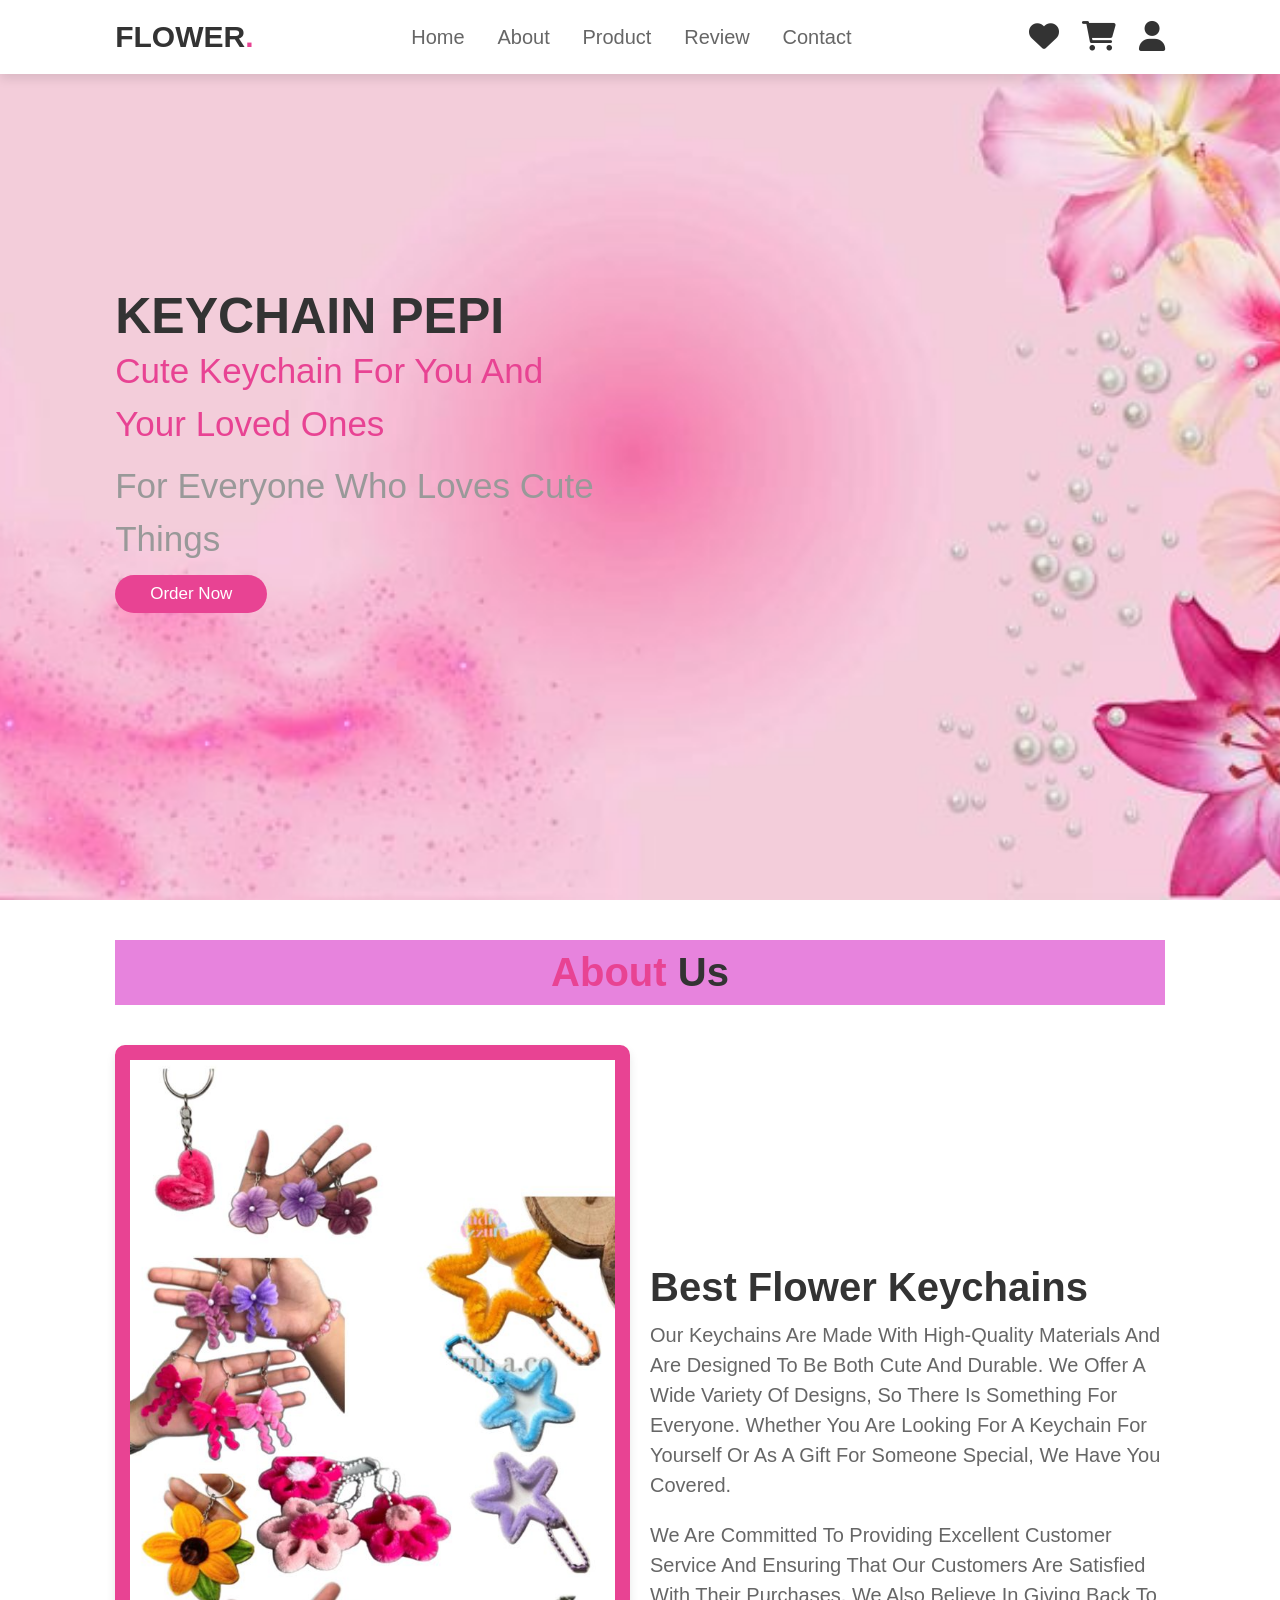
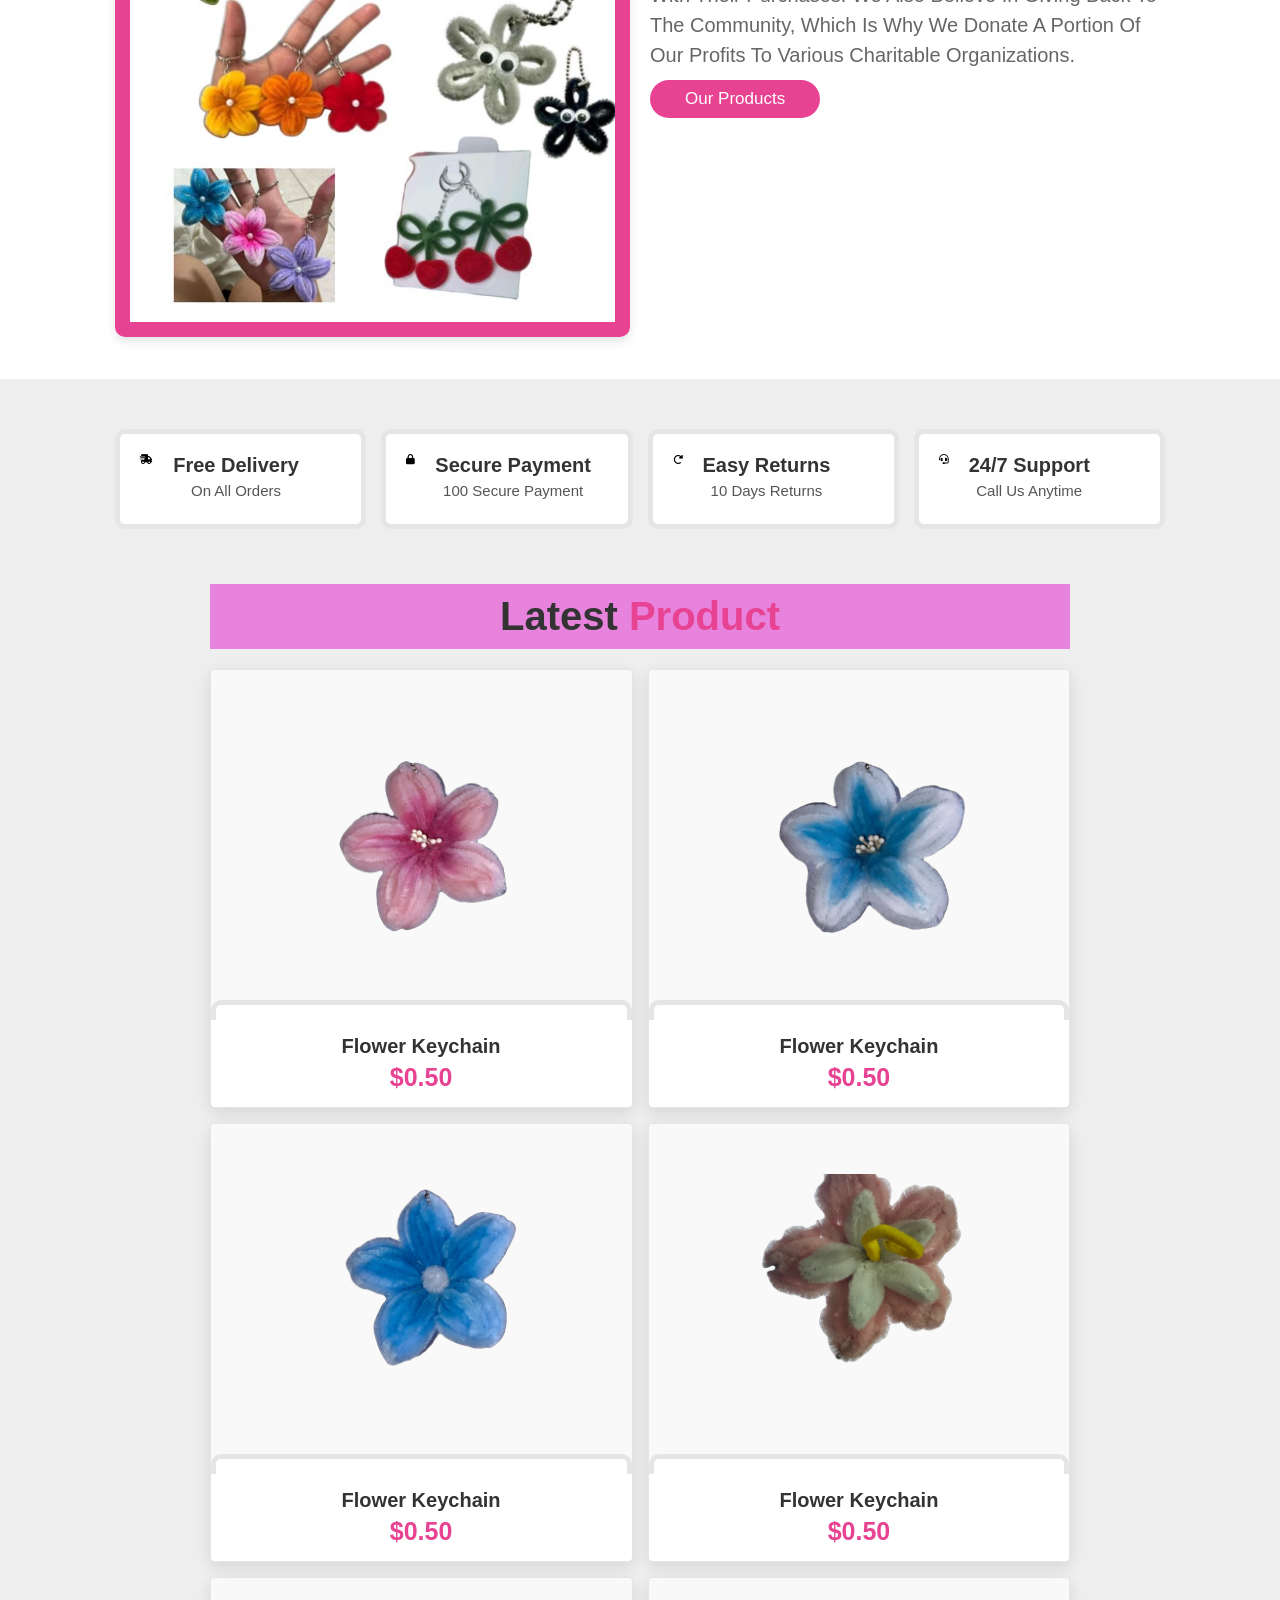
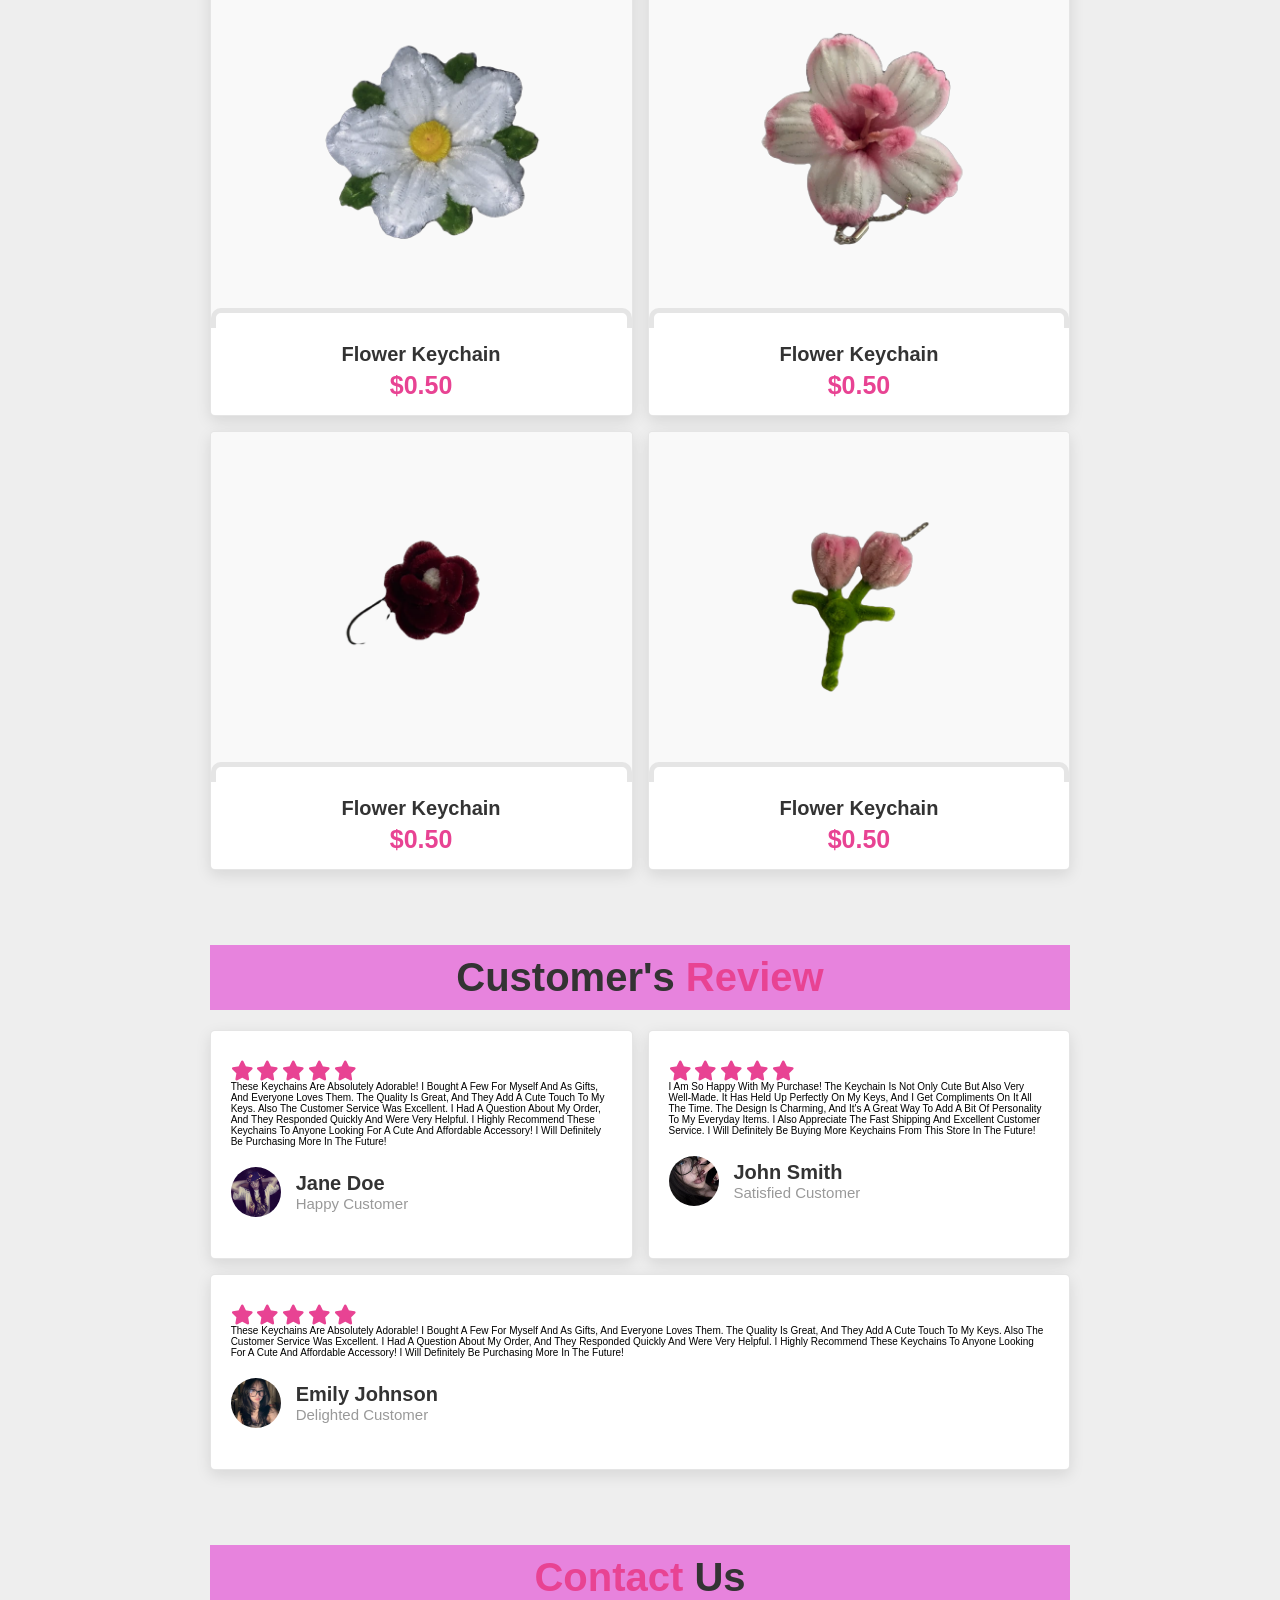
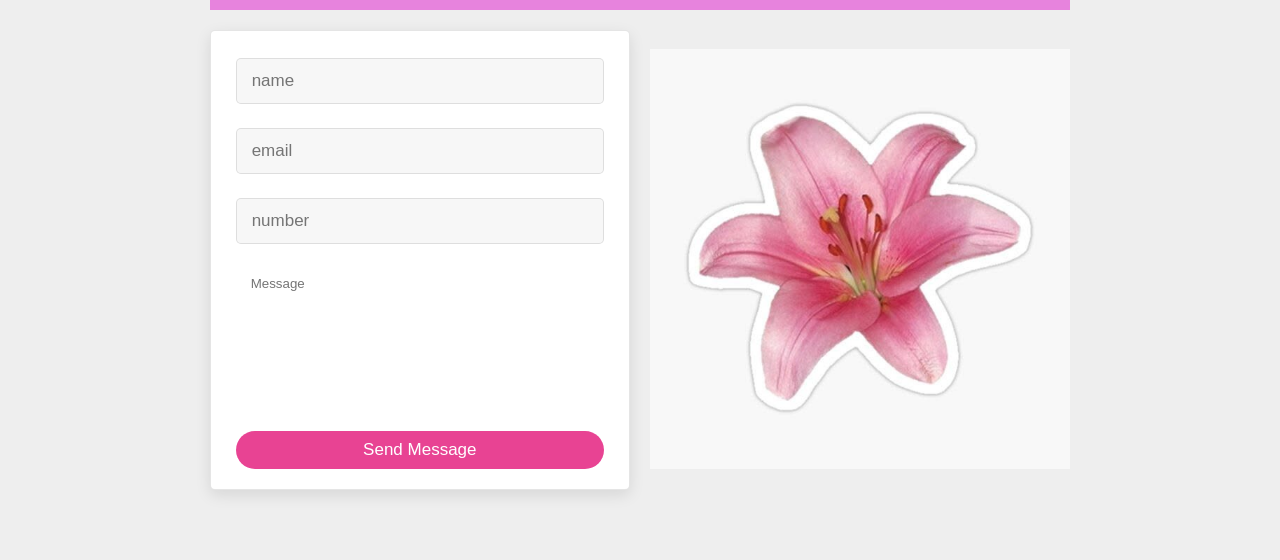
<file: index.html>
<!DOCTYPE html>
<html lang="en">
  <head>
    <meta charset="UTF-8" />
    <meta name="viewport" content="width=device-width, initial-scale=1.0" />
    <title>KEYCHAIN PEPI</title>
    <link rel="stylesheet" href="flower.css" />
    <link
      rel="stylesheet"
      href="https://cdnjs.cloudflare.com/ajax/libs/font-awesome/6.0.0/css/all.min.css"
    />
  </head>
  <body>
    <header>
      <input type="checkbox" name="" id="toggler" />
      <label for="toggler" class="fas fa-bars"> </label>
      <a href="# " class="logo">FLOWER<span>.</span></a>
      <nav class="navbar">
        <a href="#home">Home</a>
        <a href="#about">About</a>
        <a href="#product">Product</a>
        <a href="#review">Review</a>
        <a href="#contact">Contact</a>
      </nav>
      <div class="icons">
        <a href="#"><i class="fas fa-heart"></i></a>
        <a href="#"><i class="fas fa-shopping-cart"></i></a>
        <a href="#"><i class="fas fa-user"></i></a>
      </div>
    </header>

    <!-- home section start -->
    <section class="home" id="home">
      <div class="content">
        <h3>KEYCHAIN PEPI</h3>
        <span> cute keychain for you and your loved ones</span>
        <p>for everyone who loves cute things</p>
        <a href="" class="btn">Order Now</a>
      </div>
    </section>
    <!-- home section end -->

    <!-- about section start -->
    <section class="about" id="about">
      <h1 class="heading"><span>About</span> Us</h1>
      <div class="row">
        <div class="image">
          <img src="App-night.png" alt="" />
        </div>
        <div class="content">
          <h3>Best Flower Keychains</h3>
          <p>
            Our keychains are made with high-quality materials and are designed
            to be both cute and durable. We offer a wide variety of designs, so
            there is something for everyone. Whether you are looking for a
            keychain for yourself or as a gift for someone special, we have you
            covered.
          </p>
          <p>
            We are committed to providing excellent customer service and
            ensuring that our customers are satisfied with their purchases. We
            also believe in giving back to the community, which is why we donate
            a portion of our profits to various charitable organizations.
          </p>
          <a href="#product" class="btn">Our Products</a>
        </div>
      </div>
    </section>
    <!-- about section end -->
     <!-- icons section start -->
     <section class="icons-container">
      <div class="icons">
        <i class="fas fa-shipping-fast"></i>
        <div class="info">
          <h3>free delivery</h3>
          <span>on all orders</span>
        </div>
      </div>
      <div class="icons">
        <i class="fas fa-lock"></i>
        <div class="info">
          <h3>secure payment</h3>
          <span>100 secure payment</span>
        </div>
        
      </div>
      <div class="icons">
        <i class="fas fa-redo-alt"></i>
        <div class="info">
          <h3>easy returns</h3>
          <span>10 days returns</span>
        </div>
      </div>
        <div class="icons">
          <i class="fas fa-headset"></i>
          <div class="info">
            <h3>24/7 support</h3>
            <span>call us anytime</span>
          </div>
   </div>
      </div>
      <!--icons section end-->
      <!-- product section start -->
    <!-- product section start -->
    <section class="products" id="products">
      <h1 class="heading">latest <span>Product</span></h1>

      <div class="box-container">

        <!-- Box 1 -->
        <div class="box">

          <div class="image">
            <img src="4.webp" alt="">
            <div class="icons">
              <a href="#" class="fas fa-heart"></a>
              <a href="#" class="cart-btn">add to cart</a>
              <a href="#" class="fas fa-share"></a>
            </div>
          </div> <!-- Close Image -->
          <div class="content">
            <h3>Flower Keychain</h3>
            <div class="price">$0.50</div>
          </div>
        </div> <!-- Close Box 1 -->

        <!-- Box 2 -->
        <div class="box">
          <div class="image">
            <img src="1.webp" alt="">
            <div class="icons">
              <a href="#" class="fas fa-heart"></a>
              <a href="#" class="cart-btn">add to cart</a>
              <a href="#" class="fas fa-share"></a>
            </div>
          </div> <!-- Close Image -->
          <div class="content">
            <h3>Flower Keychain</h3>
            <div class="price">$0.50</div>
          </div>
        </div> <!-- Close Box 2 -->

        <!-- Box 3 -->
        <div class="box">
          <div class="image">
            <img src="2.webp" alt="">
            <div class="icons">
              <a href="#" class="fas fa-heart"></a>
              <a href="#" class="cart-btn">add to cart</a>
              <a href="#" class="fas fa-share"></a>
            </div>
          </div> <!-- Close Image -->
          <div class="content">
            <h3>Flower Keychain</h3>
            
            <div class="price">$0.50</div>
          </div>
        </div> <!-- Close Box 3 -->
        <div class="box">

          <div class="image">
            <img src="3.webp" alt="">
            <div class="icons">
              <a href="#" class="fas fa-heart"></a>
              <a href="#" class="cart-btn">add to cart</a>
              <a href="#" class="fas fa-share"></a>
            </div>
          </div> <!-- Close Image -->
          <div class="content">
            <h3>Flower Keychain</h3>
            <div class="price">$0.50</div>
          </div>
        </div> <!-- Close Box 1 -->   
 <div class="box">

          <div class="image">
            <img src="4 copy.webp" alt="">
            <div class="icons">
              <a href="#" class="fas fa-heart"></a>
              <a href="#" class="cart-btn">add to cart</a>
              <a href="#" class="fas fa-share"></a>
            </div>
          </div> <!-- Close Image -->
          <div class="content">
            <h3>Flower Keychain</h3>
            <div class="price">$0.50</div>
          </div>
        </div> <!-- Close Box 1 -->  
          <div class="box">
          <div class="image">
            <img src="6.webp" alt="">
            <div class="icons">
              <a href="#" class="fas fa-heart"></a>
              <a href="#" class="cart-btn">add to cart</a>
              <a href="#" class="fas fa-share"></a>
            </div>
          </div> <!-- Close Image -->
          <div class="content">
            <h3>Flower Keychain</h3>
            <div class="price">$0.50</div>
          </div>
        </div> <!-- Close Box 2 -->
          <div class="box">
          <div class="image">
            <img src="7.webp" alt="">
            <div class="icons">
              <a href="#" class="fas fa-heart"></a>
              <a href="#" class="cart-btn">add to cart</a>
              <a href="#" class="fas fa-share"></a>
            </div>
          </div> <!-- Close Image -->
          <div class="content">
            <h3>Flower Keychain</h3>
            <div class="price">$0.50</div>
          </div>
        </div> <!-- Close Box 2 -->
          <div class="box">
          <div class="image">
            <img src="8.webp" alt="">
            <div class="icons">
              <a href="#" class="fas fa-heart"></a>
              <a href="#" class="cart-btn">add to cart</a>
              <a href="#" class="fas fa-share"></a>
            </div>
          </div> <!-- Close Image -->
          <div class="content">
            <h3>Flower Keychain</h3>
            <div class="price">$0.50</div>
          </div>
        </div> <!-- Close Box 2 -->


      </div> <!-- Close Box-Container -->
    </section>
    <!-- product section end -->
     <!-- review section start -->
      <section class="review" id="review">
        <h1 class="heading">customer's <span>review</span></h1>
        <div class="box-container">
          <div class="box">
            <div class="star">
                 <i class="fas fa-star"></i>
                 <i class="fas fa-star"></i>
                 <i class="fas fa-star"></i>
                 <i class="fas fa-star"></i>
                 <i class="fas fa-star"></i>
            </div>
            <p>These keychains are absolutely adorable! I bought a few for myself and as gifts, and everyone loves them. The quality is great, and they add a cute touch to my keys.
              also the customer service was excellent. I had a question about my order, and they responded quickly and were very helpful. I highly recommend these keychains to anyone looking for a cute and affordable accessory!
              i will definitely be purchasing more in the future!
            </p>
            <div class="user">
              <img src="customer1.png" alt="">
              <div class="user-info">
                <h3>Jane Doe</h3>
                <span>Happy Customer</span>
              </div>
          </div>
          <span class="fas fa-qoute-right"></span>
          </div>
 <div class="box">
            <div class="star">
                 <i class="fas fa-star"></i>
                 <i class="fas fa-star"></i>
                 <i class="fas fa-star"></i>
                 <i class="fas fa-star"></i>
                 <i class="fas fa-star"></i>
            </div>
            <p>I am so happy with my purchase! The keychain is not only cute but also very well-made. It has held up perfectly on my keys, and I get compliments on it all the time. The design is charming, and it's a great way to add a bit of personality to my everyday items. I also appreciate the fast shipping and excellent customer service. I will definitely be buying more keychains from this store in the future!</p>
            <div class="user"> 
              <img src="customer2.png" alt="">
              <div class="user-info">
                <h3>John Smith</h3>
                <span>Satisfied Customer</span>
              </div>
          </div>
          <span class="fas fa-qoute-right"></span>    
        </div>
         <div class="box">
            <div class="star">
                 <i class="fas fa-star"></i>
                 <i class="fas fa-star"></i>
                 <i class="fas fa-star"></i>
                 <i class="fas fa-star"></i>
                 <i class="fas fa-star"></i>
            </div>
            <p>These keychains are absolutely adorable! I bought a few for myself and as gifts, and everyone loves them. The quality is great, and they add a cute touch to my keys.
              also the customer service was excellent. I had a question about my order, and they responded quickly and were very helpful. I highly recommend these keychains to anyone looking for a cute and affordable accessory!
              i will definitely be purchasing more in the future!
            </p>
            <div class="user">  
              <img src="customer3.png" alt="">
              <div class="user-info">
                <h3>Emily Johnson</h3>
                <span>Delighted Customer</span>
              </div>
            </div>
              <span class="fas fa-qoute-right"></span>
          
            </div>
         </div>
      </section>
<!-- review section end -->
 <!-- contact section start -->
    <section class="contact" id="contact">
      <h1 class="heading"><span>Contact</span> Us</h1>
      <div class="row">
        <form action="">
          <input type="text" placeholder="name" class="box">
          <input type="email" placeholder="email" class="box">
          <input type="number" placeholder="number" class="box">
          <textarea name="" placeholder="message" id="" cols="30" rows="10"></textarea>
          <input type="submit" value="send message" class="btn">
        </form>
       <div class="image">
          <img src="contact1.png" alt="">
        </div>
       </div>
  </body>
 
</html>
</file>
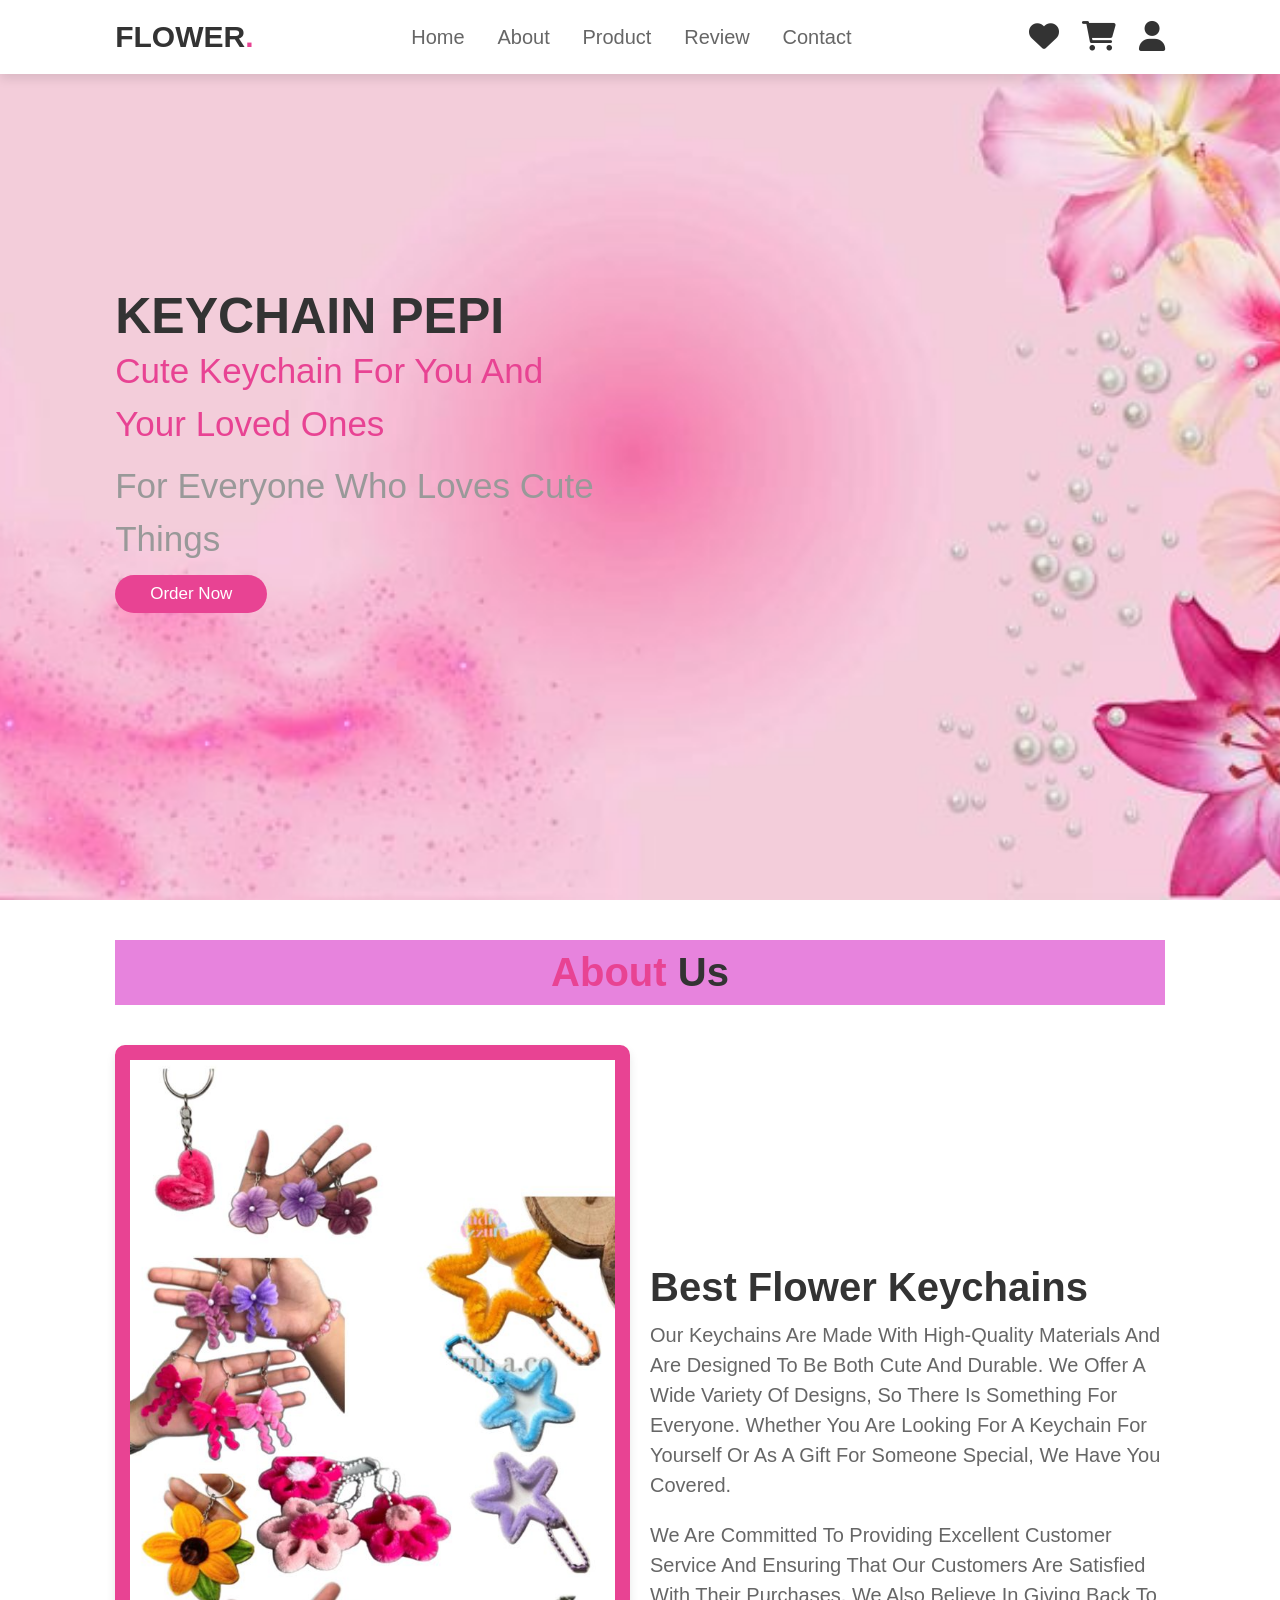
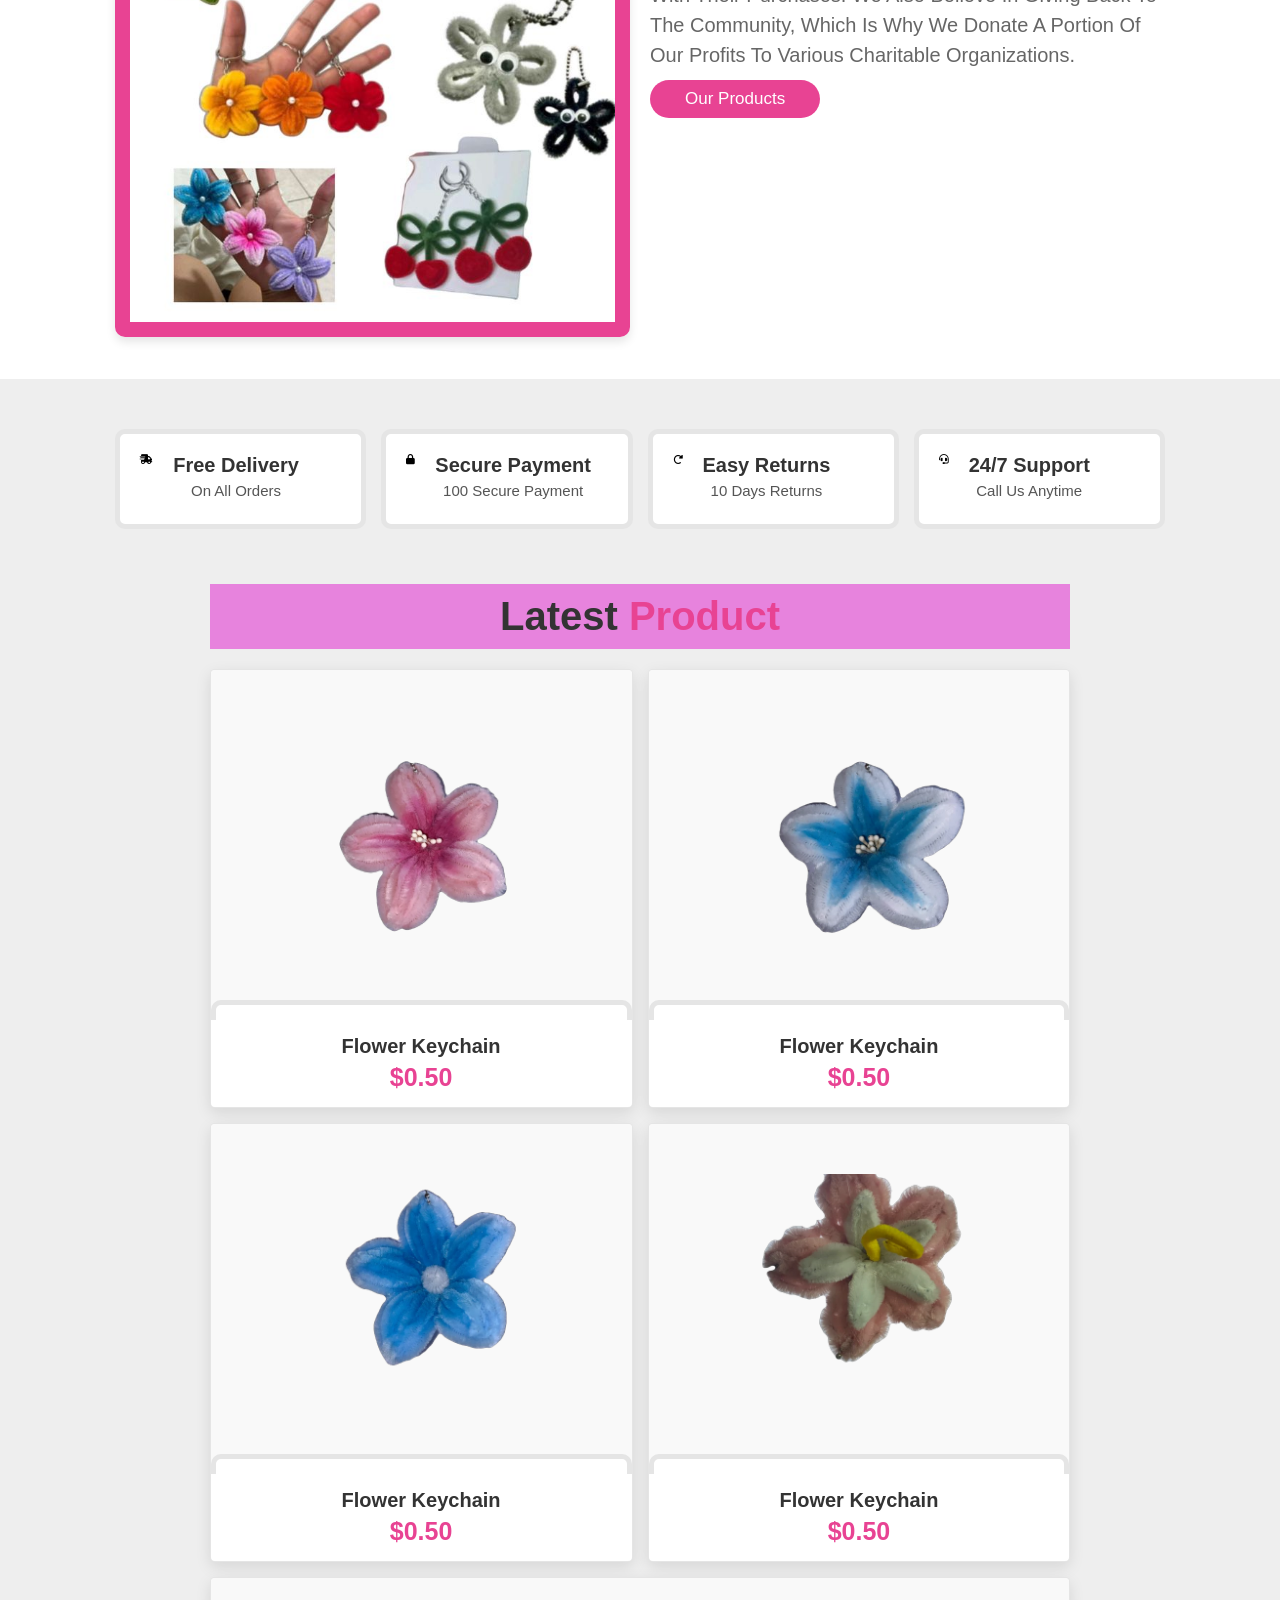
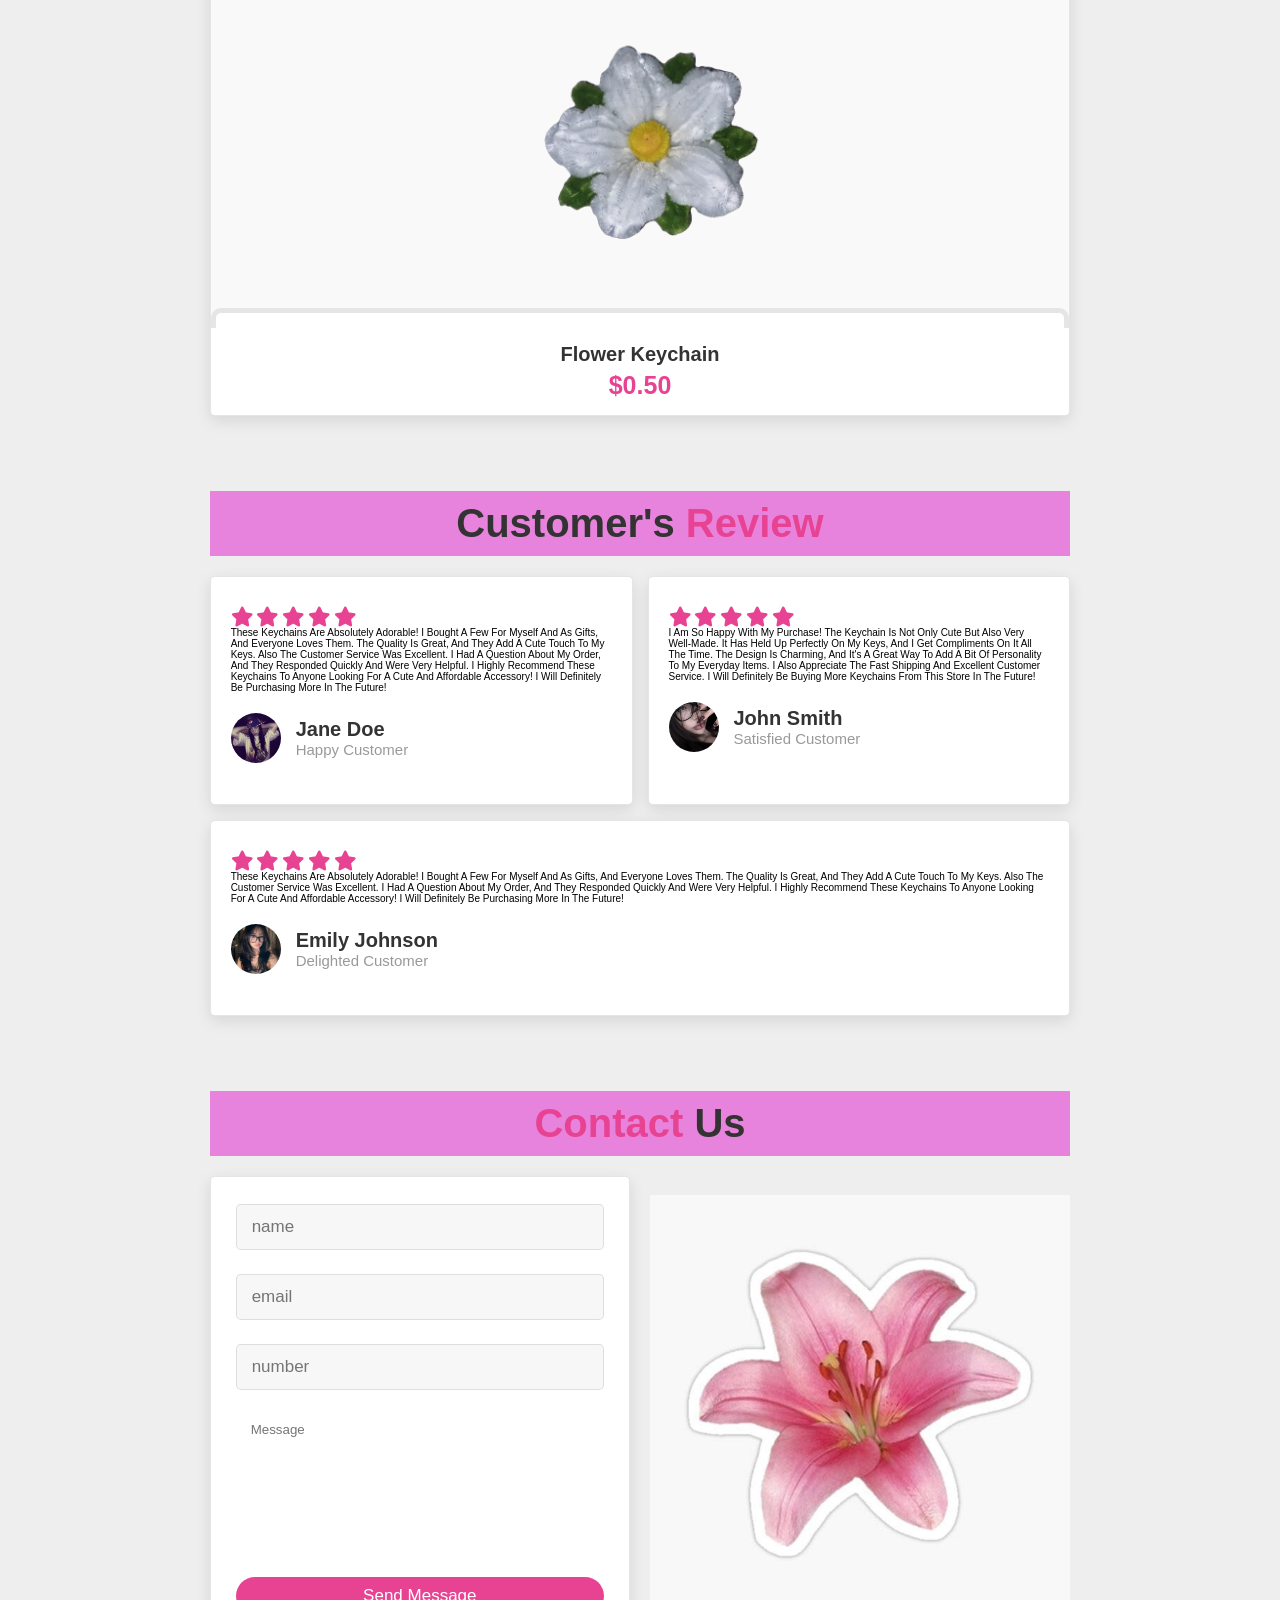
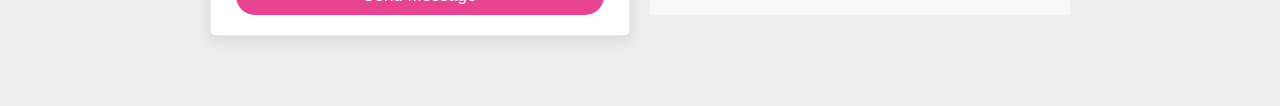
<file: Pepi-flower.html>
<!DOCTYPE html>
<html lang="en">
  <head>
    <meta charset="UTF-8" />
    <meta name="viewport" content="width=device-width, initial-scale=1.0" />
    <title>KEYCHAIN PEPI</title>
    <link rel="stylesheet" href="flower.css" />
    <link
      rel="stylesheet"
      href="https://cdnjs.cloudflare.com/ajax/libs/font-awesome/6.0.0/css/all.min.css"
    />
  </head>
  <body>
    <header>
      <input type="checkbox" name="" id="toggler" />
      <label for="toggler" class="fas fa-bars"> </label>
      <a href="# " class="logo">FLOWER<span>.</span></a>
      <nav class="navbar">
        <a href="#home">Home</a>
        <a href="#about">About</a>
        <a href="#product">Product</a>
        <a href="#review">Review</a>
        <a href="#contact">Contact</a>
      </nav>
      <div class="icons">
        <a href="#"><i class="fas fa-heart"></i></a>
        <a href="#"><i class="fas fa-shopping-cart"></i></a>
        <a href="#"><i class="fas fa-user"></i></a>
      </div>
    </header>

    <!-- home section start -->
    <section class="home" id="home">
      <div class="content">
        <h3>KEYCHAIN PEPI</h3>
        <span> cute keychain for you and your loved ones</span>
        <p>for everyone who loves cute things</p>
        <a href="" class="btn">Order Now</a>
      </div>
    </section>
    <!-- home section end -->

    <!-- about section start -->
    <section class="about" id="about">
      <h1 class="heading"><span>About</span> Us</h1>
      <div class="row">
        <div class="image">
          <img src="App night.png" alt="" />
        </div>
        <div class="content">
          <h3>Best Flower Keychains</h3>
          <p>
            Our keychains are made with high-quality materials and are designed
            to be both cute and durable. We offer a wide variety of designs, so
            there is something for everyone. Whether you are looking for a
            keychain for yourself or as a gift for someone special, we have you
            covered.
          </p>
          <p>
            We are committed to providing excellent customer service and
            ensuring that our customers are satisfied with their purchases. We
            also believe in giving back to the community, which is why we donate
            a portion of our profits to various charitable organizations.
          </p>
          <a href="#product" class="btn">Our Products</a>
        </div>
      </div>
    </section>
    <!-- about section end -->
     <!-- icons section start -->
     <section class="icons-container">
      <div class="icons">
        <i class="fas fa-shipping-fast"></i>
        <div class="info">
          <h3>free delivery</h3>
          <span>on all orders</span>
        </div>
      </div>
      <div class="icons">
        <i class="fas fa-lock"></i>
        <div class="info">
          <h3>secure payment</h3>
          <span>100 secure payment</span>
        </div>
        
      </div>
      <div class="icons">
        <i class="fas fa-redo-alt"></i>
        <div class="info">
          <h3>easy returns</h3>
          <span>10 days returns</span>
        </div>
      </div>
        <div class="icons">
          <i class="fas fa-headset"></i>
          <div class="info">
            <h3>24/7 support</h3>
            <span>call us anytime</span>
          </div>
   </div>
      </div>
      <!--icons section end-->
      <!-- product section start -->
    <!-- product section start -->
    <section class="products" id="products">
      <h1 class="heading">latest <span>Product</span></h1>

      <div class="box-container">

        <!-- Box 1 -->
        <div class="box">

          <div class="image">
            <img src="4.webp" alt="">
            <div class="icons">
              <a href="#" class="fas fa-heart"></a>
              <a href="#" class="cart-btn">add to cart</a>
              <a href="#" class="fas fa-share"></a>
            </div>
          </div> <!-- Close Image -->
          <div class="content">
            <h3>Flower Keychain</h3>
            <div class="price">$0.50</div>
          </div>
        </div> <!-- Close Box 1 -->

        <!-- Box 2 -->
        <div class="box">
          <div class="image">
            <img src="1.webp" alt="">
            <div class="icons">
              <a href="#" class="fas fa-heart"></a>
              <a href="#" class="cart-btn">add to cart</a>
              <a href="#" class="fas fa-share"></a>
            </div>
          </div> <!-- Close Image -->
          <div class="content">
            <h3>Flower Keychain</h3>
            <div class="price">$0.50</div>
          </div>
        </div> <!-- Close Box 2 -->

        <!-- Box 3 -->
        <div class="box">
          <div class="image">
            <img src="2.webp" alt="">
            <div class="icons">
              <a href="#" class="fas fa-heart"></a>
              <a href="#" class="cart-btn">add to cart</a>
              <a href="#" class="fas fa-share"></a>
            </div>
          </div> <!-- Close Image -->
          <div class="content">
            <h3>Flower Keychain</h3>
            
            <div class="price">$0.50</div>
          </div>
        </div> <!-- Close Box 3 -->
        <div class="box">

          <div class="image">
            <img src="3.webp" alt="">
            <div class="icons">
              <a href="#" class="fas fa-heart"></a>
              <a href="#" class="cart-btn">add to cart</a>
              <a href="#" class="fas fa-share"></a>
            </div>
          </div> <!-- Close Image -->
          <div class="content">
            <h3>Flower Keychain</h3>
            <div class="price">$0.50</div>
          </div>
        </div> <!-- Close Box 1 -->   
 <div class="box">

          <div class="image">
            <img src="4 copy.webp" alt="">
            <div class="icons">
              <a href="#" class="fas fa-heart"></a>
              <a href="#" class="cart-btn">add to cart</a>
              <a href="#" class="fas fa-share"></a>
            </div>
          </div> <!-- Close Image -->
          <div class="content">
            <h3>Flower Keychain</h3>
            <div class="price">$0.50</div>
          </div>
        </div> <!-- Close Box 1 -->   


      </div> <!-- Close Box-Container -->
    </section>
    <!-- product section end -->
     <!-- review section start -->
      <section class="review" id="review">
        <h1 class="heading">customer's <span>review</span></h1>
        <div class="box-container">
          <div class="box">
            <div class="star">
                 <i class="fas fa-star"></i>
                 <i class="fas fa-star"></i>
                 <i class="fas fa-star"></i>
                 <i class="fas fa-star"></i>
                 <i class="fas fa-star"></i>
            </div>
            <p>These keychains are absolutely adorable! I bought a few for myself and as gifts, and everyone loves them. The quality is great, and they add a cute touch to my keys.
              also the customer service was excellent. I had a question about my order, and they responded quickly and were very helpful. I highly recommend these keychains to anyone looking for a cute and affordable accessory!
              i will definitely be purchasing more in the future!
            </p>
            <div class="user">
              <img src="customer1.png" alt="">
              <div class="user-info">
                <h3>Jane Doe</h3>
                <span>Happy Customer</span>
              </div>
          </div>
          <span class="fas fa-qoute-right"></span>
          </div>
 <div class="box">
            <div class="star">
                 <i class="fas fa-star"></i>
                 <i class="fas fa-star"></i>
                 <i class="fas fa-star"></i>
                 <i class="fas fa-star"></i>
                 <i class="fas fa-star"></i>
            </div>
            <p>I am so happy with my purchase! The keychain is not only cute but also very well-made. It has held up perfectly on my keys, and I get compliments on it all the time. The design is charming, and it's a great way to add a bit of personality to my everyday items. I also appreciate the fast shipping and excellent customer service. I will definitely be buying more keychains from this store in the future!</p>
            <div class="user"> 
              <img src="customer2.png" alt="">
              <div class="user-info">
                <h3>John Smith</h3>
                <span>Satisfied Customer</span>
              </div>
          </div>
          <span class="fas fa-qoute-right"></span>    
        </div>
         <div class="box">
            <div class="star">
                 <i class="fas fa-star"></i>
                 <i class="fas fa-star"></i>
                 <i class="fas fa-star"></i>
                 <i class="fas fa-star"></i>
                 <i class="fas fa-star"></i>
            </div>
            <p>These keychains are absolutely adorable! I bought a few for myself and as gifts, and everyone loves them. The quality is great, and they add a cute touch to my keys.
              also the customer service was excellent. I had a question about my order, and they responded quickly and were very helpful. I highly recommend these keychains to anyone looking for a cute and affordable accessory!
              i will definitely be purchasing more in the future!
            </p>
            <div class="user">  
              <img src="customer3.png" alt="">
              <div class="user-info">
                <h3>Emily Johnson</h3>
                <span>Delighted Customer</span>
              </div>
            </div>
              <span class="fas fa-qoute-right"></span>
          
            </div>
         </div>
      </section>
<!-- review section end -->
 <!-- contact section start -->
    <section class="contact" id="contact">
      <h1 class="heading"><span>Contact</span> Us</h1>
      <div class="row">
        <form action="">
          <input type="text" placeholder="name" class="box">
          <input type="email" placeholder="email" class="box">
          <input type="number" placeholder="number" class="box">
          <textarea name="" placeholder="message" id="" cols="30" rows="10"></textarea>
          <input type="submit" value="send message" class="btn">
        </form>
       <div class="image">
          <img src="contact1.png" alt="">
        </div>
       </div>
  </body>
 
</html>
</file>
<file: flower.css>
:root {
  --pink: #e84393;
}
* {
  margin: 0;
  padding: 0;
  box-sizing: border-box;
  font-family: Verdana, Geneva, Tahoma, sans-serif;
  outline: none;
  border: none;
  text-decoration: none;
  text-transform: capitalize;
  transition: 0.2s linear;
}
html {
  font-size: 62.5%;
  scroll-behavior: smooth;
  scroll-padding-top: 6rem;
  overflow-x: hidden;
}
section {
  padding: 2rem 9%;
}
.heading {
  text-align: center;
  padding: 1rem;
  font-size: 4rem;
  color: #333;
  margin: 2rem 0;
  background: #e783dd;
}
.heading span {
  color: var(--pink);
}
.btn {
  display: inline-block;
  padding: 1rem;
  background: var(--pink);
  color: #fff;
  font-size: 1.7rem;
  border-radius: 5rem;
  cursor: pointer;
  padding: 0.9rem 3.5rem;
  text-align: center;
}

.btn:hover {
  background: #fff;
  color: var(--pink);
  border: 0.1rem solid var(--pink);
}

header {
  position: fixed;
  top: 0;
  left: 0;
  right: 0;
  background: #fff;
  padding: 2rem 9%;
  display: flex;
  align-items: center;
  justify-content: space-between;
  z-index: 1000;
  box-shadow: 0 0.5rem 1rem rgba(0, 0, 0, 0.1);
}
header .logo {
  font-size: 3rem;
  color: #333;
  font-weight: bolder;
}
header .logo span {
  color: var(--pink);
}
header .navbar a {
  font-size: 2rem;
  padding: 0 1.5rem;
  color: #666;
}
header .navbar a:hover {
  color: var(--pink);
}
header .icons a {
  font-size: 3rem;
  color: #333;
  margin-left: 2rem;
}
header .icons a:hover {
  color: var(--pink);
}
header #toggler {
  display: none;
}
header .fa-bars {
  font-size: 3rem;
  color: #333;
  border: 0.5rem 1.5rem;
  padding: 0.5rem 1.5rem;
  cursor: pointer;
  display: none;
  border: 0.1rem solid #333;
}
.home {
  display: flex;
  align-items: center;
  min-height: 100vh;
  background: url("Mac\ wallpaper.png") no-repeat;
  background-size: cover;
  background-position: center;
}
.home .content {
  max-width: 50rem;
}
.home .content h3 {
  font-size: 5rem;
  color: #333;
}
.home .content span {
  font-size: 3.5rem;
  color: var(--pink);
  padding: 1rem 0;
  line-height: 1.5;
}
.home .content p {
  font-size: 3.5rem;
  color: #999;
  padding: 1rem 0;
  line-height: 1.5;
}
.about .row {
  display: flex;
  align-items: center;
  flex-wrap: wrap;
  gap: 2rem;
  padding: 2rem 0;
  padding: auto;
}
.about .row .image {
  flex: 1 1 40rem;
  position: relative;
}
.about .row .image img {
  width: 100%;
  border-radius: 1rem;
  border: 1.5rem solid var(--pink);
  box-shadow: 0 0.5rem 1rem rgba(0, 0, 0, 0.1);
  height: 100%;
  object-fit: cover;
}
.about .row .image h3 {
  position: absolute;
  top: 50%;
  left: 50%;
  transform: translate(-50%);
  font-size: 4rem;
  color: #fff;
  background: var(--pink);
  padding: 1rem 2rem;
  width: 100%;
  text-align: center;
  mix-blend-mode: screen;
}
.about .row .content {
  flex: 1 1 40rem;
}
.about .row .content h3 {
  font-size: 4rem;
  color: #333;
}
.about .row .content p {
  font-size: 2rem;
  color: #666;
  padding: 1rem 0;
  line-height: 1.5;
}
.icons-container {
  background: #eee;
  display: flex;
  align-items: center;
  justify-content: space-between;
  padding-bottom: 5rem;
  padding-top: 5rem;
  flex-wrap: wrap;
  gap: 1.5rem;
}
.icons-container .icons {
  background: #fff;
  border: 0.5rem solid rgba(0, 0, 0, 0.1);
  padding: 2rem;
  border-radius: 1rem;
  text-align: center;
  flex: 1 1 25rem;
  display: flex;
}
.icons-container .icons i {
  height: 5rem;
  margin-right: 2rem;
}
.icons-container .icons h3 {
  font-size: 2rem;
  color: #333;
  padding-bottom: 0.5rem;
}
.icons-container .icons span {
  font-size: 1.5rem;
  color: #555;
}
/* --- Products Section Fixes --- */
/* --- Products Section Fixes --- */

.products .box-container {
  display: flex;
  flex-wrap: wrap;
  gap: 1.5rem;
}

.products .box-container .box {
  flex: 1 1 30rem;
  box-shadow: 0 0.5rem 1.5rem rgba(0, 0, 0, 0.1);
  border-radius: 0.5rem;
  border: 0.1rem solid rgba(0, 0, 0, 0.1);
  position: relative;
  background: #fff;
  overflow: hidden;
}

/* 1. Image Container */
.products .box-container .box .image {
  position: relative;
  text-align: center;
  padding: 2rem;
  overflow: hidden;
  height: 35rem; /* Increased height to ensure icons have room */
  display: flex;
  align-items: center;
  justify-content: center;
  background: #f9f9f9;
}

.products .box-container .box .image img {
  height: 25rem;
  width: 100%;
  object-fit: contain; /* Ensures the keychain isn't stretched */
  transition: 0.3s ease;
}

/* 2. Hover Effect for Image */
.products .box-container .box:hover .image img {
  transform: scale(1.1);
}

/* 3. The Icons (Cart/Heart buttons) - FIXING THE VISIBILITY */
.products .box-container .box .image .icons {
  position: absolute;
  bottom: -8rem; /* Start hidden below the image */
  left: 0;
  right: 0;
  display: flex;
  transition: 0.3s ease;
  z-index: 10;
}

/* Slide up when hovering over the BOX */
.products .box-container .box:hover .image .icons {
  bottom: 0; /* Slide into view */
}

.products .box-container .box .image .icons a {
  height: 5rem;
  line-height: 5rem;
  font-size: 1rem;
  width: 50%;
  background: var(--pink);
  color: #fff;
  text-align: center;
  flex: 1;
}

.products .box-container .box .image .icons .cart-btn {
  border-left: 0.1rem solid #fff7;
  border-right: 0.1rem solid #fff7;
  font-size: 1rem; /* Smaller font so 'Add to Cart' fits */
  text-transform: uppercase;
}

.products .box-container .box .image .icons a:hover {
  background: #333;
}

/* 4. Content Styling */
.products .box-container .box .content {
  padding: 1.5rem;
  text-align: center;
}

.products .box-container .box .content h3 {
  font-size: 2rem;
  color: #333;
}

.products .box-container .box .content .price {
  font-size: 2.5rem;
  color: var(--pink);
  font-weight: bolder;
  padding-top: 0.5rem;
}
.products .box-container .box .content .price span {
  font-size: 1.5rem;
  color: #999;
  padding-left: 1rem;
  font-weight: lighter;
}
.review .box-container {
  display: flex;
  flex-wrap: wrap;
  gap: 1.5rem;
}
.review .box-container .box {
  flex: 1 1 30rem;
  box-shadow: 0 0.5rem 1.5rem rgba(0, 0, 0, 0.1);
  border-radius: 0.5rem;
  padding: 3rem 2rem;
  background: #fff;
  position: relative;
  border: 0.1rem solid rgba(0, 0, 0, 0.1);
}
.review .box-container .box .fa-quote-right {
  position: absolute;

  right: 3rem;
  font-size: 6rem;
  color: #eee;
  bottom: 3rem;
}
.review .box-container .box .star i {
  color: var(--pink);
  font-size: 2rem;
}
.review .box-container .box .star p {
  font-size: 1.5rem;
  color: #999;
  padding-top: 2rem 0;
  line-height: 1.8;
}
.review .box-container .box .user {
  display: flex;
  align-items: center;
  margin-top: 2rem;
}
.review .box-container .box .user img {
  width: 5rem;
  height: 5rem;
  border-radius: 50%;
  object-fit: cover;
  margin-right: 1.5rem;
}
.review .box-container .box .user h3 {
  font-size: 2rem;
  color: #333;
}
.review .box-container .box .user span {
  font-size: 1.5rem;
  color: #999;
}
.contact .row {
  display: flex;
  align-items: center;
  gap: 2rem;
  flex-wrap: wrap;
  align-items: center;
}
.contact .row form {
  flex: 1 1 40rem;
  display: flex;
  flex-direction: column; /* This makes inputs stack vertically */
  gap: 1rem; /* Space between fields */
  box-shadow: 0 0.5rem 1.5rem rgba(0, 0, 0, 0.1);
  border: 0.1rem solid rgba(0, 0, 0, 0.1); /* Fixed border thickness */
  border-radius: 0.5rem;
  padding: 2rem 2.5rem;
  background: #fff;
}

.contact .row .image {
  flex: 1 1 40rem;
}
.contact .row .image img {
  width: 100%;
}
/* Styling for the input boxes (Name, Email, Number) */
.contact .row form .box {
  width: 100%;
  border-radius: 0.5rem;
  padding: 1.2rem 1.5rem; /* Better spacing for typing */
  margin: 0.7rem 0;
  font-size: 1.7rem;
  color: #333;
  text-transform: none;
  border: 0.1rem solid rgba(0, 0, 0, 0.1);
  background: #f7f7f7; /* Light gray background makes it look modern */
}

/* Specific styling for the Message/Textarea */
.contact .row form textarea {
  height: 15rem; /* Sets a nice starting height */
  resize: none; /* Prevents users from stretching the box and breaking your design */
  padding: 1.5rem;
}

/* Focus effect for all inputs including the message box */
.contact .row form .box:focus {
  border: 0.1rem solid var(--pink);
  background: #fff; /* Turns white when you start typing */
}

/* The Submit Button at the bottom of the form */
.contact .row form .btn {
  margin-top: 1rem;
  cursor: pointer;
}
.contact .row form textarea {
  height: 15rem; /* Sets a nice starting height */
  resize: none; /* Prevents users from stretching the box and breaking your design */
  padding: 1.5rem;
}
.contact .row form .box:focus {
  border-color: var(--pink);
}

/* 5. Discount Tag (The -20% labels) */

/* media queries  */
@media (max-width: 991px) {
  html {
    font-size: 55%;
  }
  header {
    padding: 2rem;
  }
  section {
    padding: 2rem;
  }
  .home {
    background-position: left;
  }
}
@media (max-width: 768px) {
  header .fa-bars {
    /* កែ Selector ត្រង់នេះ */
    display: block;
  }

  header .navbar {
    position: absolute;
    top: 100%;
    left: 0;
    right: 0;
    background: #fff;
    border-top: 0.1rem solid #333;
    clip-path: polygon(0 0, 100% 0, 100% 0, 0 0);
    transition: 0.3s ease; /* ថែម Transition ដើម្បីឱ្យរលោង */
  }

  /* នៅពេលចុច Toggler ឱ្យបង្ហាញ Navbar មកវិញ */
  header #toggler:checked ~ .navbar {
    clip-path: polygon(0 0, 100% 0, 100% 100%, 0 100%);
  }

  header .navbar a {
    margin: 1.5rem;
    padding: 1.5rem;
    background: #eee; /* ប្តូរពណ៌បន្តិចឱ្យងាយមើល */
    border: 0.1rem solid #333;
    display: block;
  }
  .home .content h3 {
    font-size: 4rem;
  }
  .home .content span {
    font-size: 2.5rem;
  }
  .icons-container .icons span {
    font-size: 1.7rem;
  }
  .icons-container .icons h3 {
    font-size: 2rem;
  }
}

@media (max-width: 450px) {
  html {
    font-size: 50%;
  }
  .heading {
    font-size: 3rem;
  }
  /* លុប header #toggler:checked ~ .navbar { display: none; } ចោល */
}
</file>
